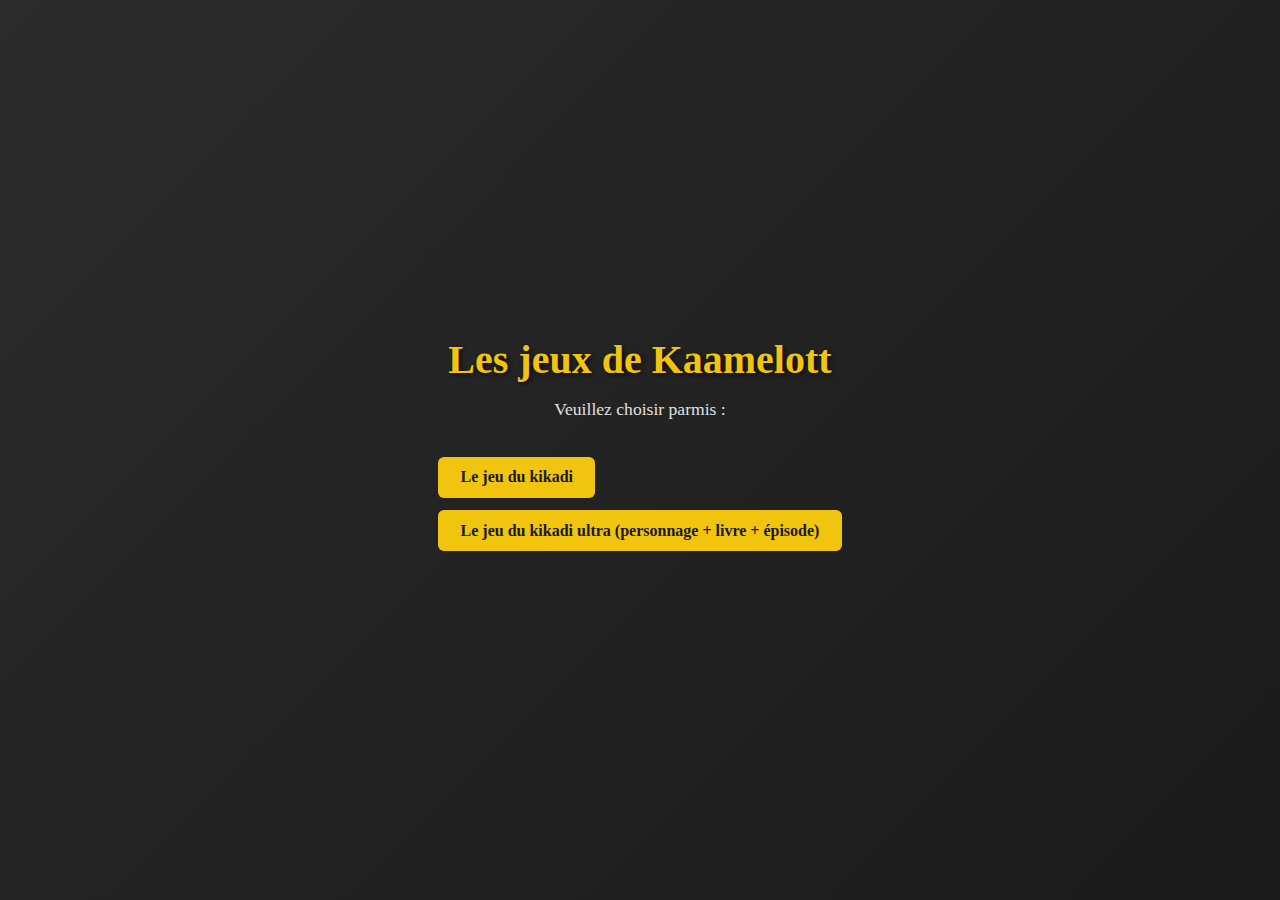
<file: index.html>
<!DOCTYPE html>
<html lang="fr">
<head>
  <meta charset="UTF-8">
  <meta name="viewport" content="width=device-width, initial-scale=1.0">
  <title>Les jeux de Kaamelott</title>
  <link rel="stylesheet" href="index_styles.css">
</head>
<body>
    <h1>Les jeux de Kaamelott</h1>
<p>Veuillez choisir parmis :</p>
<!-- List -->
<ul>
   <li><a href="kikadi.html">Le jeu du kikadi</a></li>
   <li><a href="kikadiultra.html">Le jeu du kikadi ultra (personnage + livre + épisode)</a></li>
    <!--<li><a href="page.html">Page</a></li>-->
</ul>
</body>

</html>
</file>
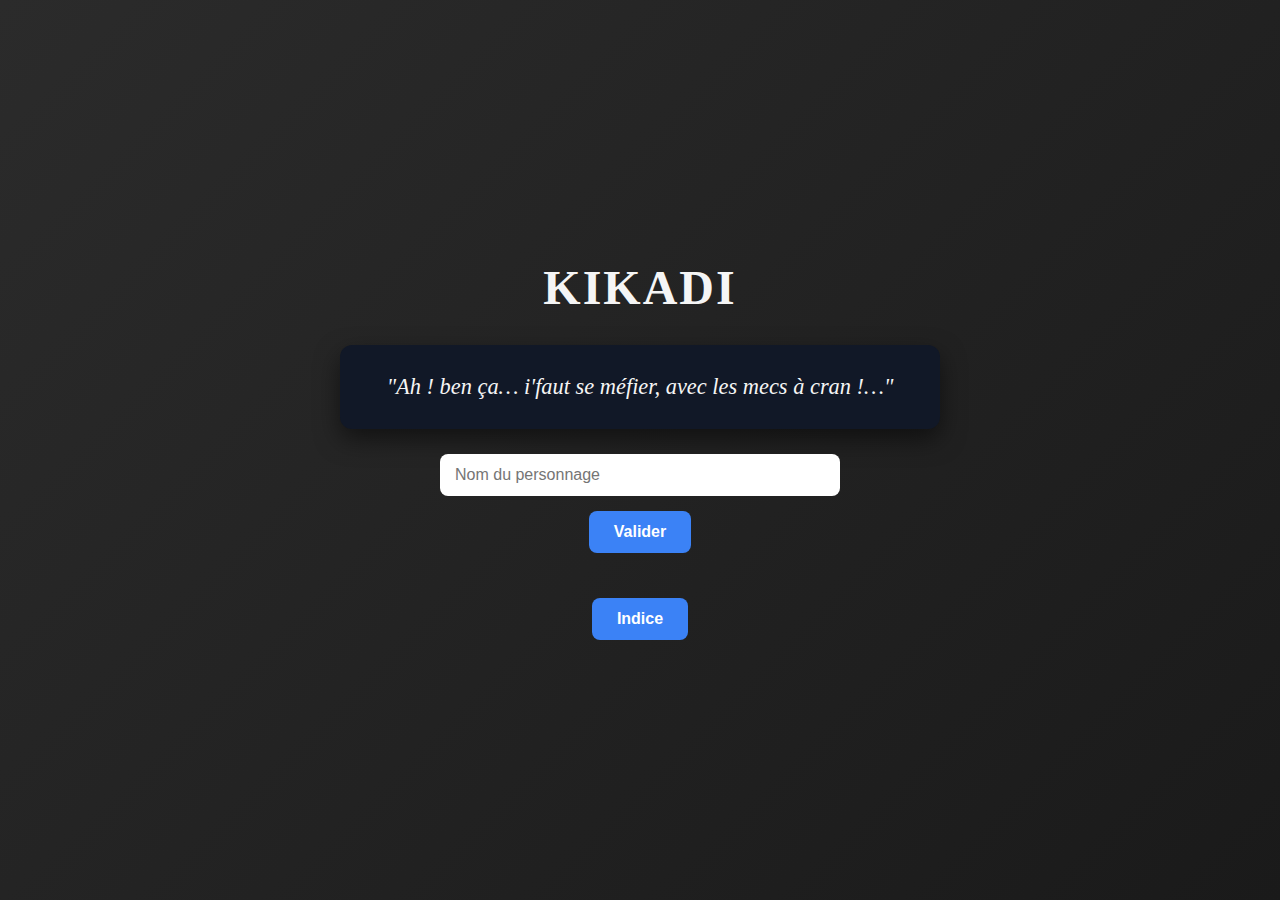
<file: kikadi.html>
<!DOCTYPE html>
<html lang="fr">
<head>
  <meta charset="UTF-8">
  <meta name="viewport" content="width=device-width, initial-scale=1.0">
  <title>Kikadi</title>
  <link rel="stylesheet" href="kikadi_styles.css">
</head>
<body>
    <h1>Kikadi</h1>
<div class="citation" id="citation"></div>

    <input type="text" id="reponse" placeholder="Nom du personnage">
    <button onclick="verifier()">Valider</button>

    <div class="result" id="resultat"></div>
    
    <button onclick="montrerIndice()">Indice</button> <p id="indice"></p>

<script src="kikadi_script.js"></script>
</body>
</html>
</file>
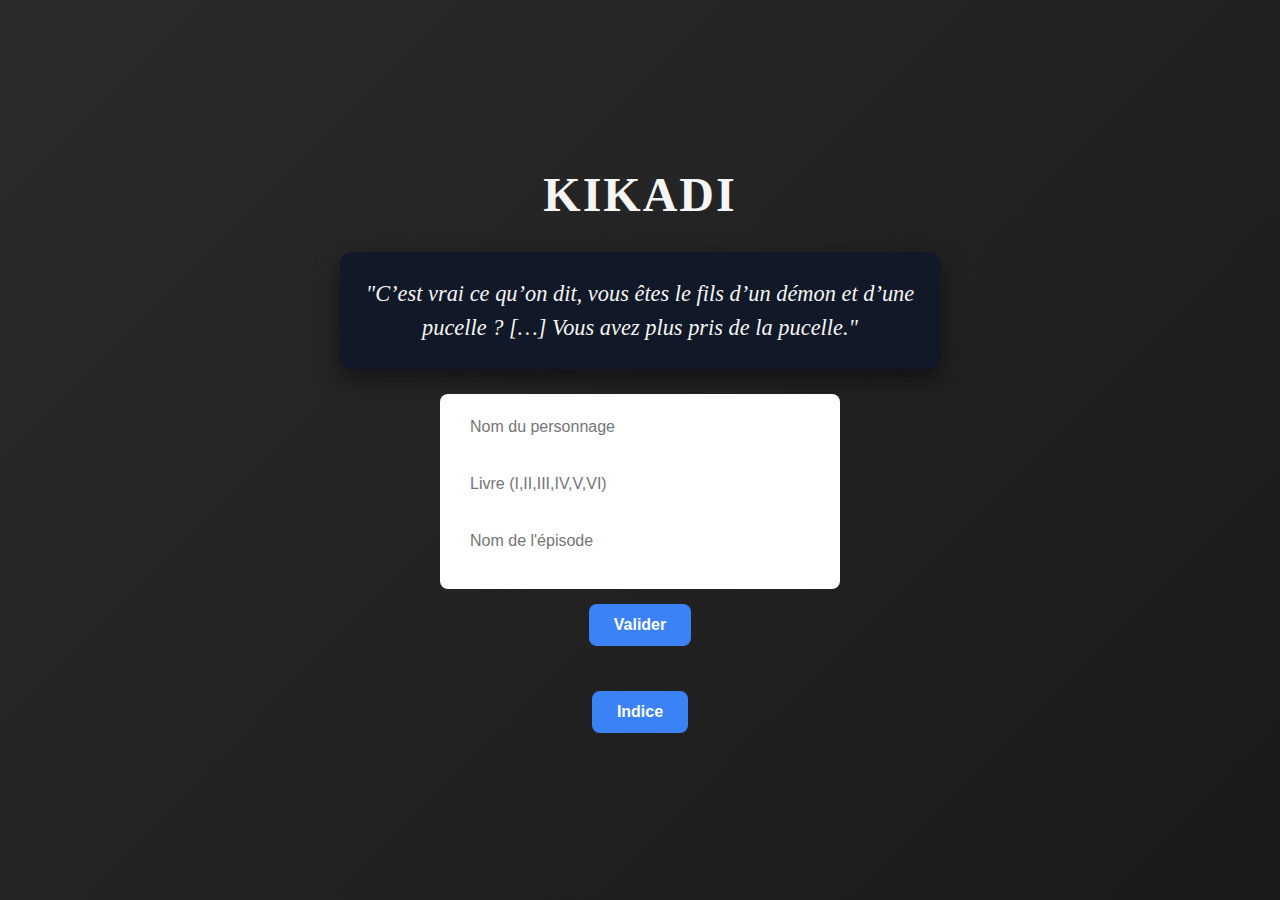
<file: kikadiultra.html>
<!DOCTYPE html>
<html lang="fr">
<head>
  <meta charset="UTF-8">
  <meta name="viewport" content="width=device-width, initial-scale=1.0">
  <title>Kikadi</title>
  <link rel="stylesheet" href="kikadi_styles.css">
</head>
<body>
    <h1>Kikadi</h1>
<div class="citation" id="citation"></div>

<div class="cadre" id="cadre">
    <input type="text" id="reponse" placeholder="Nom du personnage">
    <input type="text" id="livre" placeholder="Livre (I,II,III,IV,V,VI)">
    <input type="text" id="episode" placeholder="Nom de l'épisode">
</div>

<button onclick="verifier()">Valider</button>

<div class="result" id="resultat"></div>

<button onclick="montrerIndice()">Indice</button> <p id="indice"></p>

<script src="kikadiultra_script.js"></script>
</body>
</html>
</file>
<file: index_styles.css>
* {
  margin: 0;
  padding: 0;
  box-sizing: border-box;
}

body {
  margin: 0;
  background-image: url("res/logo.jpg");
  background-size: cover;
  background-position: center;
  background-repeat: no-repeat;
  height: 100vh;
  font-family: "Georgia", "Times New Roman", serif;
  background: linear-gradient(135deg, #2b2b2b, #1a1a1a);
  color: #f5f5f5;
  min-height: 100vh;
  display: flex;
  flex-direction: column;
  align-items: center;
  justify-content: center;
}

/* Titre principal */
h1 {
  font-size: 2.5rem;
  margin-bottom: 1rem;
  color: #f1c40f;
  text-shadow: 2px 2px 4px rgba(0, 0, 0, 0.7);
}

/* Texte */
p {
  font-size: 1.1rem;
  margin-bottom: 1.5rem;
  opacity: 0.9;
}

/* Liste */
ul {
  list-style: none;
  padding: 0;
}

/* Élément de liste */
li {
  margin: 0.8rem 0;
}

/* Liens */
a {
  text-decoration: none;
  color: #1a1a1a;
  background-color: #f1c40f;
  padding: 0.7rem 1.4rem;
  border-radius: 6px;
  font-weight: bold;
  display: inline-block;
  transition: all 0.3s ease;
}

/* Effet au survol */
a:hover {
  background-color: #d4ac0d;
  transform: scale(1.05);
  box-shadow: 0 4px 10px rgba(0, 0, 0, 0.5);
}
</file>
<file: kikadi_styles.css>
* {
    box-sizing: border-box;
    margin: 0;
    padding: 0;
}

/* Fond général */
body {
    background-image: url("res/acteurs.jpg");
    background-size: cover;
    background-position: center;
    background-repeat: no-repeat;
    margin: 0;
    background-image: url("res/logo.jpg");
    background-size: cover;
    background-position: center;
    background-repeat: no-repeat;
    font-family: "Georgia", "Times New Roman", serif;
    background: linear-gradient(135deg, #2b2b2b, #1a1a1a);
    color: #f5f5f5;
    min-height: 100vh;
    display: flex;
    flex-direction: column;
    align-items: center;
    justify-content: center;
}

/* Titre */
h1 {
    font-size: 3rem;
    margin-bottom: 30px;
    letter-spacing: 2px;
    text-transform: uppercase;
}

/* Carte du quiz */
.citation {
    background: #111827;
    border-radius: 12px;
    padding: 25px;
    max-width: 600px;
    width: 100%;
    text-align: center;
    font-style: italic;
    font-size: 1.4rem;
    line-height: 1.5;
    margin-bottom: 25px;
    box-shadow: 0 10px 25px rgba(0, 0, 0, 0.5);
}

/* Champ de réponse */


/* Bouton */
button {
    padding: 12px 25px;
    font-size: 1rem;
    font-weight: bold;
    border: none;
    border-radius: 8px;
    cursor: pointer;
    background: #3b82f6;
    color: white;
    transition: background 0.2s ease, transform 0.1s ease;
}

button:hover {
    background: #2563eb;
}

button:active {
    transform: scale(0.97);
}

/* Résultat */
.result {
    margin-top: 20px;
    font-size: 1.1rem;
    font-weight: bold;
    min-height: 1.4em;
}

/* Responsive */
@media (max-width: 480px) {
    h1 {
        font-size: 2.2rem;
    }

    .citation {
        font-size: 1.2rem;
        padding: 20px;
    }
}



.cadre {
    width: 100%;
    max-width: 400px;
    padding: 12px 15px;
    font-size: 1rem;
    border-radius: 8px;
    border: none;
    outline: none;
    margin-bottom: 15px;
    background-color: #fff; /* optionnel */
}

#reponse,
#episode,
#livre {
    width: 100%;
    max-width: 400px;
    padding: 12px 15px;
    font-size: 1rem;
    border-radius: 8px;
    border: none;
    outline: none;
    margin-bottom: 15px;
}
</file>
